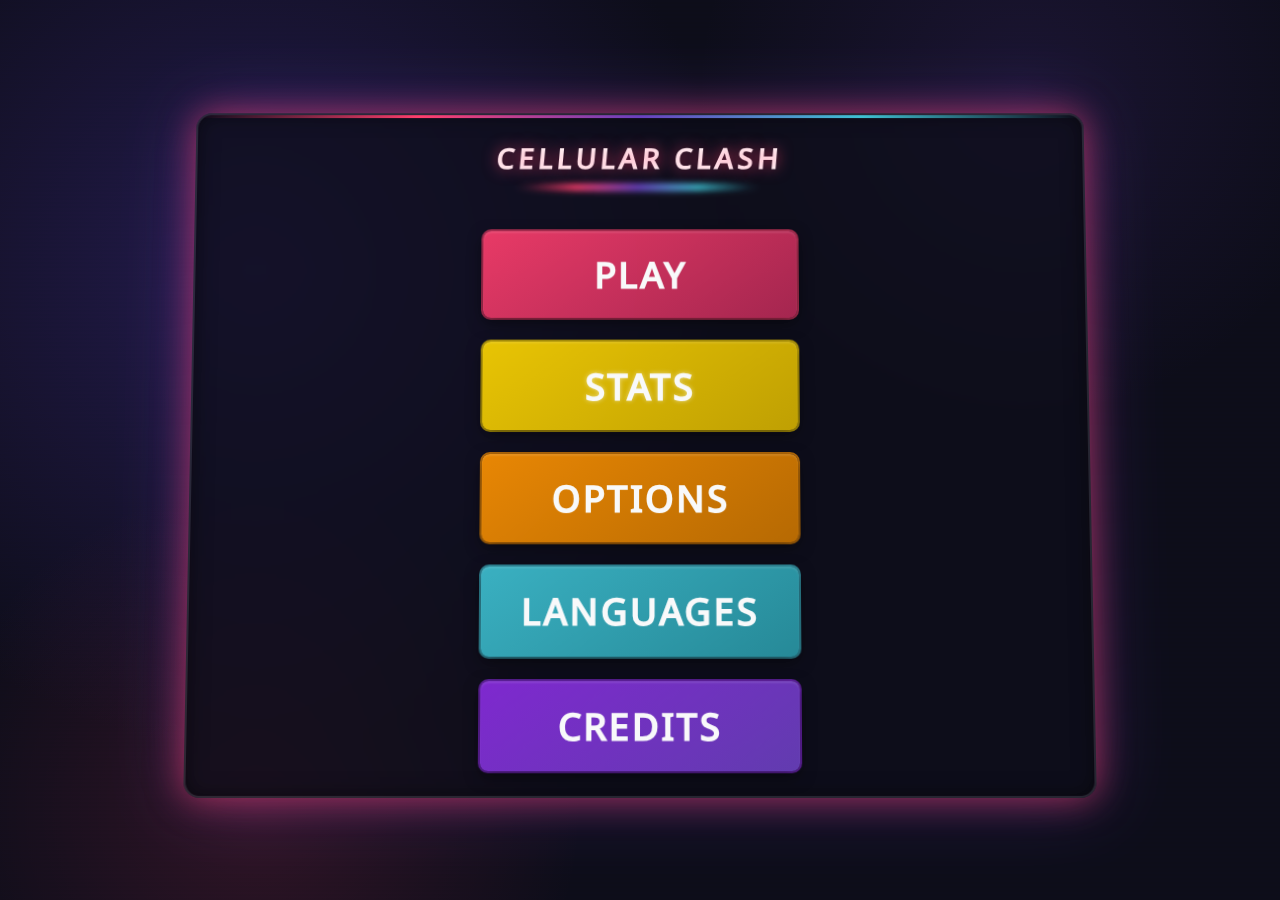
<file: Front/index.html>
<!DOCTYPE html>
<html lang="en">
  <head>
    <meta charset="UTF-8" />
    <meta name="viewport" content="width=device-width, initial-scale=1.0" />
    <title>Cellular Clash</title>
    <link rel="stylesheet" href="style.css" />
  </head>
  <body>
    <div class="container">
      <h1 class="title">Cellular Clash</h1>
      <nav class="menu">
        <button class="menu-button" id="play-btn">Play</button>
        <button class="menu-button" id="stats-btn">Stats</button>
        <button class="menu-button" id="options-btn">Options</button>
        <button class="menu-button" id="languages-btn">Languages</button>
        <button class="menu-button" id="credits-btn">Credits</button>
      </nav>
    </div>
    <script type="module" src="script.js"></script>
  </body>
</html>
</file>
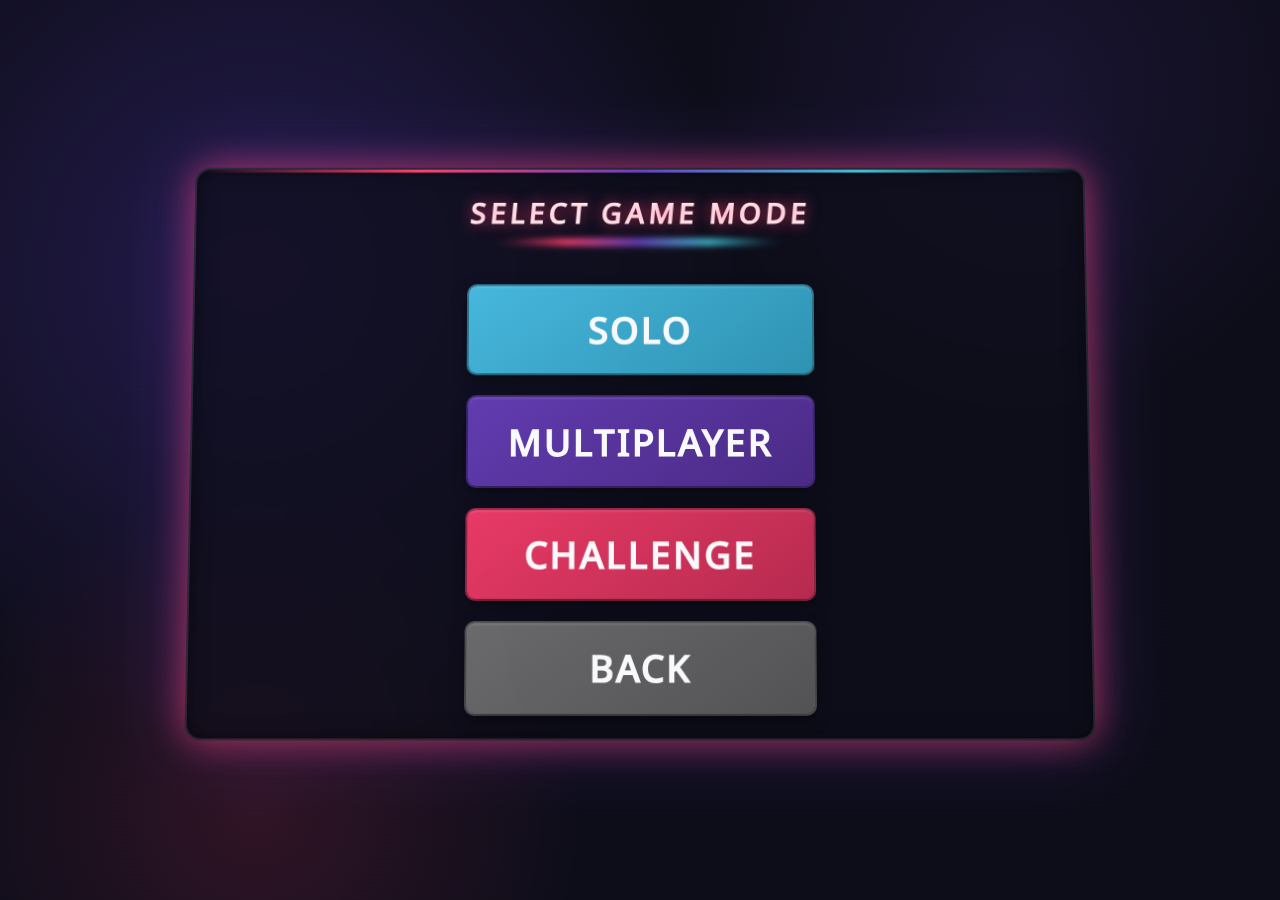
<file: Front/html/game.html>
<!DOCTYPE html>
<html lang="en">
  <head>
    <meta charset="UTF-8" />
    <meta name="viewport" content="width=device-width, initial-scale=1.0" />
    <title data-translate="title_game_modes">Game Modes - Cellular Clash</title>
    <link rel="stylesheet" href="../style.css" />
  </head>
  <body>
    <div id="particles"></div>
    <div class="container">
      <h1 class="title" data-translate="title_game_modes">Select Game Mode</h1>
      <nav class="menu">
        <button class="menu-button" id="solo-btn" data-translate="button_solo">Solo</button>
        <button class="menu-button" id="multi-btn" data-translate="button_multi">
          Multiplayer
        </button>
        <button class="menu-button" id="challenge-btn" data-translate="button_challenge">
          Challenge
        </button>
        <button class="menu-button" id="back-btn" data-translate="button_back">Back</button>
      </nav>
    </div>
    <script type="module" src="../script.js"></script>
  </body>
</html>
</file>
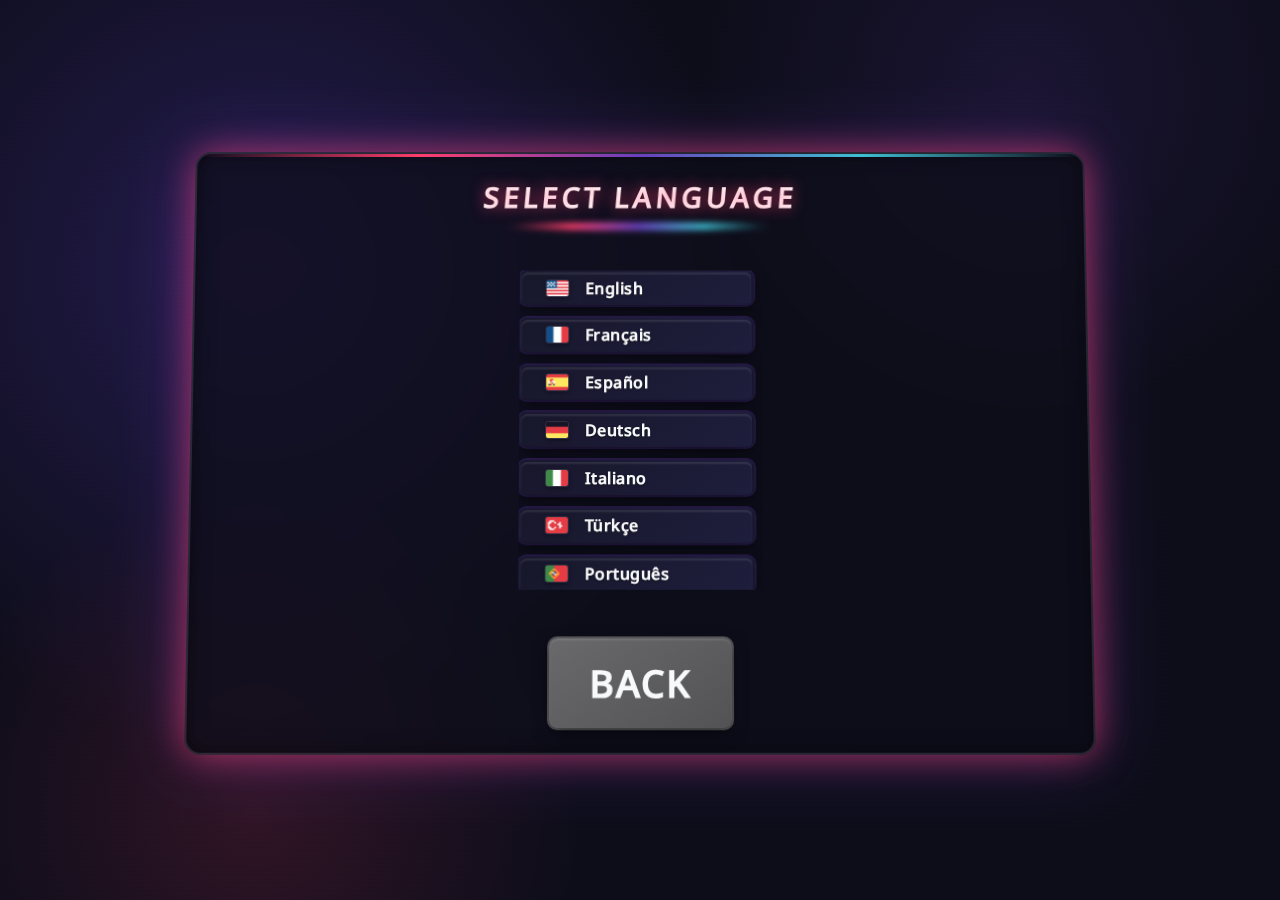
<file: Front/html/languages.html>
<!DOCTYPE html>
<html lang="en">
  <head>
    <meta charset="UTF-8" />
    <meta name="viewport" content="width=device-width, initial-scale=1.0" />
    <title>Languages - Cellular Clash</title>
    <link rel="stylesheet" href="../style.css" />
  </head>
  <body>
    <div id="particles"></div>
    <div class="container">
      <h1 class="title">Select Language</h1>
      <div class="languages-grid" id="languages-grid">
        <!-- Les langues seront chargées dynamiquement ici -->
      </div>
      <div class="menu">
        <button
          class="menu-button"
          id="back-btn"
          onclick="window.location.href='../index.html'"
        >
          Back
        </button>
      </div>
    </div>
    <script type="module" src="../script.js"></script>
    <script type="module">
      import LanguageManager from "../modules/languageManager.js";

      // Initialiser le gestionnaire de langues quand le DOM est chargé
      document.addEventListener("DOMContentLoaded", async function () {
        const languageManager = new LanguageManager();
        await languageManager.init();
      });
    </script>
  </body>
</html>
</file>
<file: Front/style.css>
/* RESET ET VARIABLES */
* {
  margin: 0;
  padding: 0;
  box-sizing: border-box;
}

/* IMPORT DE LA FONT LOCALE */
@font-face {
  font-family: "Noto Sans";
  src: url("./font/NotoSans-Medium.ttf") format("truetype");
  font-weight: 500;
  font-display: swap;
}

:root {
  --color-primary: #ff3e6d;
  --color-secondary: #6a40bf;
  --color-accent: #3ec1d3;
  --color-dark: #1a1a2e;
  --color-darker: #0d0d1a;
  --color-light: #f8f9fa;
  --color-gold: #ffd700;
  --color-success: #4cc9f0;
  --color-warning: #ff9300;
  --glow-intensity: 2;

  /* Fonts */
  --font-primary: "Noto Sans", Arial, sans-serif;
  --font-title: "Noto Sans", "Arial Black", Arial, sans-serif;

  /* Box shadows répétées */
  --shadow-base: 0 5px 15px rgba(0, 0, 0, 0.5);
  --shadow-inset: inset 0 2px 2px rgba(255, 255, 255, 0.1);
  --shadow-hover: 0 10px 25px;
}

body {
  background: radial-gradient(circle at 20% 30%, #241b4d 0%, var(--color-darker) 40%),
    linear-gradient(135deg, #0f0c29 0%, #302b63 50%, #24243e 100%);
  color: var(--color-light);
  font-family: var(--font-primary);
  min-height: 100vh;
  display: flex;
  justify-content: center;
  align-items: center;
  overflow-x: hidden;
  overflow-y: auto;
  position: relative;
  padding: 1rem 0;
}

/* EFFETS DE FOND GAMING */
body::before {
  content: "";
  position: absolute;
  top: 0;
  left: 0;
  width: 100%;
  height: 100%;
  background: radial-gradient(circle at 80% 10%, rgba(106, 64, 191, 0.15) 0%, transparent 25%),
    radial-gradient(circle at 20% 90%, rgba(255, 62, 109, 0.15) 0%, transparent 25%);
  z-index: -2;
}

/* EFFET DE SCAN LINES (écran de jeu) */
body::after {
  content: "";
  position: absolute;
  top: 0;
  left: 0;
  width: 100%;
  height: 100%;
  background: linear-gradient(to bottom, transparent 50%, rgba(0, 0, 0, 0.1) 51%);
  background-size: 100% 4px;
  z-index: 0;
  pointer-events: none;
  opacity: 0.2;
}

/* PARTICULES ANIMÉES EN FOND */
.particles {
  position: absolute;
  top: 0;
  left: 0;
  width: 100%;
  height: 100%;
  z-index: -1;
}

.particle {
  position: absolute;
  border-radius: 50%;
  background: rgba(255, 255, 255, 0.3);
  opacity: 0;
  animation: float 15s infinite linear;
}

@keyframes float {
  0% {
    transform: translateY(100vh) scale(0);
    opacity: 0;
  }
  10% {
    opacity: 0.5;
  }
  90% {
    opacity: 0.3;
  }
  100% {
    transform: translateY(-100px) scale(1);
    opacity: 0;
  }
}

/* CONTENEUR PRINCIPAL STYLE JEU */
.container {
  text-align: center;
  background: rgba(13, 13, 26, 0.7);
  padding: 1.5rem 2rem;
  border-radius: 16px;
  box-shadow: 0 0 35px rgba(255, 62, 109, 0.6), 0 0 70px rgba(106, 64, 191, 0.4),
    inset 0 0 20px rgba(0, 0, 0, 0.5);
  backdrop-filter: blur(5px);
  border: 2px solid rgba(255, 255, 255, 0.1);
  position: relative;
  overflow: hidden;
  z-index: 1;
  max-width: 900px;
  width: 95%;
  transform: perspective(800px) rotateX(2deg);
  display: flex;
  flex-direction: column;
  align-items: center;
  gap: 1rem;
}

.container::before {
  content: "";
  position: absolute;
  top: -10px;
  left: -10px;
  right: -10px;
  bottom: -10px;
  border: 2px solid var(--color-primary);
  border-radius: 20px;
  opacity: 0.5;
  filter: blur(5px);
  z-index: -1;
}

/* BORDURE ANIMÉE */
.container::after {
  content: "";
  position: absolute;
  top: 0;
  left: 0;
  right: 0;
  height: 3px;
  background: linear-gradient(
    90deg,
    transparent,
    var(--color-primary),
    var(--color-secondary),
    var(--color-accent),
    transparent
  );
  animation: borderFlow 4s linear infinite;
}

@keyframes borderFlow {
  0% {
    background-position: -100% 0;
  }
  100% {
    background-position: 200% 0;
  }
}

/* TITRE STYLE JEU VIDÉO */
.title {
  font-size: 1.8rem;
  margin-bottom: 2.5rem;
  text-transform: uppercase;
  letter-spacing: 4px;
  font-weight: 900;
  color: transparent;
  background: white;
  -webkit-background-clip: text;
  background-clip: text;
  text-shadow: 0 0 15px rgba(255, 62, 109, 0.7);
  position: relative;
  display: inline-block;
  font-family: var(--font-title);
  transform: skew(-5deg, 0);
  padding: 0 10px;
}

.title::after {
  content: "";
  position: absolute;
  bottom: -15px;
  left: 10%;
  width: 80%;
  height: 8px;
  background: linear-gradient(
    90deg,
    transparent,
    var(--color-primary),
    var(--color-secondary),
    var(--color-accent),
    transparent
  );
  border-radius: 50%;
  filter: blur(3px);
}

/* MENU DE NAVIGATION */
.menu {
  display: flex;
  flex-direction: column;
  gap: 1.5rem;
}

/* BOUTONS STYLE JEU VIDÉO */
.menu-button {
  background: linear-gradient(145deg, rgba(26, 26, 46, 0.8), rgba(35, 35, 70, 0.8));
  color: var(--color-light);
  border: none;
  padding: 1.2rem 2.5rem;
  font-size: 2.3rem;
  font-weight: 700;
  border-radius: 8px;
  cursor: pointer;
  position: relative;
  overflow: hidden;
  transition: all 0.3s ease;
  box-shadow: var(--shadow-base), var(--shadow-inset), 0 0 0 2px rgba(106, 64, 191, 0.7);
  text-transform: uppercase;
  letter-spacing: 2px;
  z-index: 1;
  font-family: var(--font-primary);
}

.menu-button::before {
  content: "";
  position: absolute;
  top: 0;
  left: -100%;
  width: 100%;
  height: 100%;
  background: linear-gradient(90deg, transparent, rgba(255, 255, 255, 0.2), transparent);
  transition: all 0.6s ease;
  z-index: -1;
}

.menu-button:hover {
  transform: skew(-5deg, 0) translateY(-5px);
}

.menu-button:hover::before {
  left: 100%;
}

.menu-button:active {
  transform: skew(-5deg, 0) translateY(0);
  box-shadow: 0 5px 15px rgba(0, 0, 0, 0.5), inset 0 2px 2px rgba(255, 255, 255, 0.1),
    0 0 0 3px var(--color-primary);
}

/* EFFETS SPÉCIFIQUES POUR CHAQUE BOUTON */
#play-btn {
  background: linear-gradient(145deg, rgba(255, 62, 109, 0.9), rgba(180, 40, 85, 0.9));
  box-shadow: var(--shadow-base), var(--shadow-inset), 0 0 0 2px rgba(255, 62, 109, 0.7);
}

#play-btn:hover {
  box-shadow: var(--shadow-hover) rgba(255, 62, 109, 0.7), var(--shadow-inset),
    0 0 0 3px var(--color-primary), 0 0 40px rgba(255, 62, 109, 0.8);
}

#stats-btn {
  background: linear-gradient(145deg, rgba(255, 215, 0, 0.9), rgba(210, 175, 0, 0.9));
  color: var(--color-light);
  text-shadow: 0 0 5px rgba(255, 255, 255, 0.5);
  box-shadow: var(--shadow-base), var(--shadow-inset), 0 0 0 2px rgba(255, 215, 0, 0.7);
}

#stats-btn:hover {
  box-shadow: var(--shadow-hover) rgba(255, 215, 0, 0.7), var(--shadow-inset),
    0 0 0 3px var(--color-gold), 0 0 40px rgba(255, 215, 0, 0.8);
}

#options-btn {
  background: linear-gradient(145deg, rgba(255, 147, 0, 0.9), rgba(200, 115, 0, 0.9));
  box-shadow: var(--shadow-base), var(--shadow-inset), 0 0 0 2px rgba(255, 147, 0, 0.7);
}

#options-btn:hover {
  box-shadow: var(--shadow-hover) rgba(255, 147, 0, 0.7), var(--shadow-inset),
    0 0 0 3px var(--color-warning), 0 0 40px rgba(255, 147, 0, 0.8);
}

#languages-btn {
  background: linear-gradient(145deg, rgba(62, 193, 211, 0.9), rgba(40, 150, 165, 0.9));
  box-shadow: var(--shadow-base), var(--shadow-inset), 0 0 0 2px rgba(62, 193, 211, 0.7);
}

#languages-btn:hover {
  box-shadow: var(--shadow-hover) rgba(62, 193, 211, 0.7), var(--shadow-inset),
    0 0 0 3px var(--color-accent), 0 0 40px rgba(62, 193, 211, 0.8);
}

#credits-btn {
  background: linear-gradient(145deg, rgba(138, 43, 226, 0.9), rgba(106, 64, 191, 0.9));
  box-shadow: var(--shadow-base), var(--shadow-inset), 0 0 0 2px rgba(138, 43, 226, 0.7);
}

#credits-btn:hover {
  box-shadow: var(--shadow-hover) rgba(138, 43, 226, 0.7), var(--shadow-inset),
    0 0 0 3px rgba(138, 43, 226, 1), 0 0 40px rgba(138, 43, 226, 0.8);
}

/* ANIMATIONS D'ENTRÉE */
@keyframes fadeInUp {
  from {
    opacity: 0;
    transform: translateY(30px) skew(-5deg, 0);
  }
  to {
    opacity: 1;
    transform: translateY(0) skew(-5deg, 0);
  }
}

.title {
  animation: fadeInUp 1s ease-out;
}

.menu-button:nth-child(1) {
  animation: fadeInUp 1s ease-out 0.2s both;
}

.menu-button:nth-child(2) {
  animation: fadeInUp 1s ease-out 0.4s both;
}

.menu-button:nth-child(3) {
  animation: fadeInUp 1s ease-out 0.6s both;
}

.menu-button:nth-child(4) {
  animation: fadeInUp 1s ease-out 0.8s both;
}

.menu-button:nth-child(5) {
  animation: fadeInUp 1s ease-out 1s both;
}

/* EFFET DE LUMIÈRE PONCTUELLE */
.spotlight {
  position: absolute;
  top: -50%;
  left: -50%;
  width: 200%;
  height: 200%;
  background: radial-gradient(circle at center, rgba(255, 255, 255, 0.05) 0%, transparent 60%);
  pointer-events: none;
  z-index: -1;
  animation: moveSpotlight 15s infinite linear;
}

@keyframes moveSpotlight {
  0%,
  100% {
    transform: translate(0, 0);
  }
  25% {
    transform: translate(20%, 15%);
  }
  50% {
    transform: translate(-10%, 25%);
  }
  75% {
    transform: translate(15%, -10%);
  }
}

/* STYLES POUR LA PAGE LANGUAGES */
.languages-grid {
  display: flex;
  flex-direction: column;
  gap: 0.8rem;
  margin-bottom: 2rem;
  max-height: 320px; /* Hauteur fixe pour le défilement */
  overflow-y: auto;
  overflow-x: hidden;
  padding-right: 8px; /* Espace pour la scrollbar personnalisée */
}

/* Barre de défilement personnalisée */
.languages-grid::-webkit-scrollbar {
  width: 8px;
}

.languages-grid::-webkit-scrollbar-track {
  background: rgba(13, 13, 26, 0.3);
  border-radius: 10px;
  border: 1px solid rgba(106, 64, 191, 0.2);
}

.languages-grid::-webkit-scrollbar-thumb {
  background: linear-gradient(180deg, var(--color-primary), var(--color-secondary));
  border-radius: 10px;
  border: 1px solid rgba(62, 193, 211, 0.3);
  box-shadow: 0 0 6px rgba(62, 193, 211, 0.4);
}

.languages-grid::-webkit-scrollbar-thumb:hover {
  background: linear-gradient(180deg, var(--color-secondary), var(--color-accent));
  box-shadow: 0 0 10px rgba(62, 193, 211, 0.6);
}

.languages-grid::-webkit-scrollbar-thumb:active {
  background: linear-gradient(180deg, var(--color-accent), var(--color-primary));
}

/* Support pour Firefox */
.languages-grid {
  scrollbar-width: thin;
  scrollbar-color: var(--color-primary) rgba(13, 13, 26, 0.3);
}

.language-item {
  display: flex;
  align-items: center;
  gap: 1rem;
  padding: 0.8rem 1.5rem;
  background: linear-gradient(145deg, rgba(26, 26, 46, 0.8), rgba(35, 35, 70, 0.8));
  border-radius: 8px;
  cursor: pointer;
  transition: all 0.3s ease;
  border: 2px solid transparent;
  font-family: var(--font-primary);
  color: var(--color-light);
  position: relative;
  overflow: hidden;
  min-height: 35px;
  max-height: 35px;
  box-shadow: var(--shadow-base), var(--shadow-inset), 0 0 0 2px rgba(106, 64, 191, 0.3);
  flex-shrink: 0; /* Empêche la compression des éléments lors du défilement */
}

.language-item:hover {
  transform: translateX(5px);
  border-color: var(--color-accent);
  box-shadow: 0 4px 12px rgba(62, 193, 211, 0.4), 0 0 8px rgba(62, 193, 211, 0.3);
  background: linear-gradient(145deg, rgba(35, 35, 70, 0.9), rgba(45, 45, 80, 0.9));
}

.language-item:active {
  transform: translateX(2px);
  box-shadow: 0 2px 6px rgba(62, 193, 211, 0.6);
}

.flag {
  width: 24px;
  height: 18px;
  border-radius: 3px;
  object-fit: cover;
  box-shadow: 0 2px 4px rgba(0, 0, 0, 0.3);
  border: 1px solid rgba(255, 255, 255, 0.1);
  flex-shrink: 0;
}

.language-name {
  font-size: 1rem;
  font-weight: 600;
  text-shadow: 0 1px 2px rgba(0, 0, 0, 0.5);
  letter-spacing: 0.5px;
  text-align: left;
}

/* Effet de brillance au survol */
.language-item::before {
  content: "";
  position: absolute;
  top: 0;
  left: -100%;
  width: 100%;
  height: 100%;
  background: linear-gradient(90deg, transparent, rgba(255, 255, 255, 0.1), transparent);
  transition: left 0.5s ease;
  z-index: 1;
}

.language-item:hover::before {
  left: 100%;
}

/* Responsive pour la grille des langues */
@media (max-width: 768px) {
  .languages-grid {
    gap: 0.6rem;
    max-height: 280px; /* Ajustement pour mobile */
    padding-right: 6px;
  }

  .languages-grid::-webkit-scrollbar {
    width: 6px;
  }

  .language-item {
    padding: 0.6rem 1.2rem;
    gap: 0.8rem;
    min-height: 32px;
    max-height: 32px;
  }

  .flag {
    width: 20px;
    height: 15px;
  }

  .language-name {
    font-size: 0.9rem;
  }
}

@media (max-width: 480px) {
  .languages-grid {
    gap: 0.5rem;
    max-height: 240px; /* Ajustement pour très petits écrans */
    padding-right: 4px;
  }

  .languages-grid::-webkit-scrollbar {
    width: 4px;
  }

  .language-item {
    padding: 0.5rem 1rem;
    gap: 0.6rem;
    min-height: 28px;
    max-height: 28px;
  }

  .flag {
    width: 18px;
    height: 14px;
  }

  .language-name {
    font-size: 0.8rem;
  }
}

/* STYLES SPÉCIFIQUES POUR LES MODES DE JEU */
#solo-btn {
  background: linear-gradient(145deg, rgba(76, 201, 240, 0.9), rgba(50, 160, 195, 0.9));
  box-shadow: var(--shadow-base), var(--shadow-inset), 0 0 0 2px rgba(76, 201, 240, 0.7);
}

#solo-btn:hover {
  box-shadow: var(--shadow-hover) rgba(76, 201, 240, 0.7), var(--shadow-inset),
    0 0 0 3px var(--color-success), 0 0 40px rgba(76, 201, 240, 0.8);
}

#multi-btn {
  background: linear-gradient(145deg, rgba(106, 64, 191, 0.9), rgba(80, 45, 145, 0.9));
  box-shadow: var(--shadow-base), var(--shadow-inset), 0 0 0 2px rgba(106, 64, 191, 0.7);
}

#multi-btn:hover {
  box-shadow: var(--shadow-hover) rgba(106, 64, 191, 0.7), var(--shadow-inset),
    0 0 0 3px var(--color-secondary), 0 0 40px rgba(106, 64, 191, 0.8);
}

#challenge-btn {
  background: linear-gradient(145deg, rgba(255, 62, 109, 0.9), rgba(200, 45, 85, 0.9));
  box-shadow: var(--shadow-base), var(--shadow-inset), 0 0 0 2px rgba(255, 62, 109, 0.7);
}

#challenge-btn:hover {
  box-shadow: var(--shadow-hover) rgba(255, 62, 109, 0.7), var(--shadow-inset),
    0 0 0 3px var(--color-primary), 0 0 40px rgba(255, 62, 109, 0.8);
}

#back-btn {
  background: linear-gradient(145deg, rgba(128, 128, 128, 0.8), rgba(100, 100, 100, 0.8));
  color: var(--color-light);
  box-shadow: var(--shadow-base), var(--shadow-inset), 0 0 0 2px rgba(128, 128, 128, 0.7);
}

#back-btn:hover {
  box-shadow: var(--shadow-hover) rgba(128, 128, 128, 0.7), var(--shadow-inset),
    0 0 0 3px rgba(128, 128, 128, 0.9), 0 0 30px rgba(128, 128, 128, 0.6);
}

/* STYLES POUR LA PAGE DE JEU SOLO */
.game-container {
  width: 95%;
  max-width: 1200px;
  display: flex;
  flex-direction: column;
  align-items: center;
  padding: 1rem;
  box-sizing: border-box;
  margin: 0 auto;
  position: relative;
}

.game-header {
  width: 100%;
  max-width: 100%;
  margin-bottom: 0.5rem;
  display: flex;
  flex-direction: column;
  gap: 0.5rem;
  position: relative;
  padding: 0.5rem;
  order: 1;
}

.score-row {
  display: flex;
  justify-content: space-between;
  align-items: stretch;
  gap: 0.8rem; /* Réduit de 1rem à 0.8rem */
  flex-wrap: wrap;
}

.game-header::before {
  content: "";
  position: absolute;
  top: -10px;
  left: -10px;
  right: -10px;
  bottom: -10px;
  background: linear-gradient(
    135deg,
    rgba(255, 62, 109, 0.1) 0%,
    rgba(106, 64, 191, 0.1) 50%,
    rgba(62, 193, 211, 0.1) 100%
  );
  border-radius: 16px;
  z-index: -1;
  filter: blur(8px);
}

.player-score-section,
.ai-score-section {
  background: linear-gradient(135deg, rgba(13, 13, 26, 0.9) 0%, rgba(26, 26, 46, 0.8) 100%);
  border-radius: 16px;
  padding: 1rem 1.5rem;
  border: 2px solid rgba(255, 255, 255, 0.15);
  box-shadow: 0 8px 25px rgba(255, 62, 109, 0.4), inset 0 2px 4px rgba(255, 255, 255, 0.1);
  flex: 1;
  min-width: 180px;
  display: flex;
  align-items: center;
  gap: 0.8rem;
  position: relative;
  overflow: hidden;
  transition: all 0.3s ease;
}

.player-score-section::before {
  content: "";
  position: absolute;
  top: 0;
  left: 0;
  width: 4px;
  height: 100%;
  background: linear-gradient(180deg, #00ff88 0%, rgba(0, 200, 100, 0.8) 100%);
  border-radius: 0 4px 4px 0;
}

.ai-score-section::before {
  content: "";
  position: absolute;
  top: 0;
  left: 0;
  width: 4px;
  height: 100%;
  background: linear-gradient(180deg, var(--color-primary) 0%, rgba(255, 147, 0, 0.8) 100%);
  border-radius: 0 4px 4px 0;
}

.player-score-section:hover {
  transform: translateY(-2px);
  box-shadow: 0 12px 35px rgba(0, 255, 136, 0.6), inset 0 2px 4px rgba(255, 255, 255, 0.15);
}

.ai-score-section:hover {
  transform: translateY(-2px);
  box-shadow: 0 12px 35px rgba(255, 62, 109, 0.5), inset 0 2px 4px rgba(255, 255, 255, 0.15);
}

.game-info-section {
  background: linear-gradient(135deg, rgba(13, 13, 26, 0.9) 0%, rgba(26, 26, 46, 0.8) 100%);
  border-radius: 16px;
  padding: 1.5rem 2rem;
  border: 2px solid rgba(255, 255, 255, 0.15);
  box-shadow: 0 8px 25px rgba(106, 64, 191, 0.4), inset 0 2px 4px rgba(255, 255, 255, 0.1);
  text-align: center;
  position: relative;
  overflow: hidden;
  transition: all 0.3s ease;
  display: flex;
  justify-content: space-around;
  align-items: center;
  flex-wrap: wrap;
  gap: 0.5rem;
}

.game-info-section::before {
  content: "";
  position: absolute;
  top: 0;
  left: 0;
  width: 4px;
  height: 100%;
  background: linear-gradient(180deg, var(--color-accent) 0%, rgba(138, 43, 226, 0.8) 100%);
  border-radius: 0 4px 4px 0;
}

.game-info-section:hover {
  transform: translateY(-2px);
  box-shadow: 0 12px 35px rgba(106, 64, 191, 0.5), inset 0 2px 4px rgba(255, 255, 255, 0.15);
}

.score-info {
  display: flex;
  flex-direction: column;
  align-items: center;
  gap: 0.2rem;
  text-align: center;
}

.player-score-section .score-info span:first-child {
  color: rgba(255, 255, 255, 0.8);
  text-transform: uppercase;
  text-align: center;
}

.score-value {
  font-size: 1.8rem;
  font-weight: 900;
  color: var(--color-primary);
  text-shadow: 0 2px 8px rgba(255, 62, 109, 0.6);
  line-height: 1;
  transition: all 0.3s ease;
  text-align: center;
}

.player-score-section .score-value {
  color: #00ff88; /* Même couleur verte que les cellules du joueur */
  text-shadow: 0 2px 8px rgba(0, 255, 136, 0.8);
}

.ai-score-section .score-value {
  color: var(--color-primary);
  text-shadow: 0 2px 8px rgba(255, 62, 109, 0.6);
  text-align: center;
}

.round-info,
.timer,
.game-status {
  font-size: 1rem;
  font-weight: 700;
  color: var(--color-light);
  display: flex;
  align-items: center;
  justify-content: center;
  gap: 0.5rem;
  padding: 0.3rem 0.8rem;
  background: rgba(255, 255, 255, 0.05);
  border-radius: 8px;
  border: 1px solid rgba(255, 255, 255, 0.1);
  transition: all 0.3s ease;
  flex: 1;
  min-width: 120px;
  text-align: center;
}

.round-info:hover,
.timer:hover,
.game-status:hover {
  background: rgba(255, 255, 255, 0.1);
  transform: scale(1.02);
}

.timer {
  font-size: 1.6rem;
  color: var(--color-warning);
  background: linear-gradient(135deg, rgba(255, 147, 0, 0.2) 0%, rgba(255, 215, 0, 0.1) 100%);
  border: 1px solid rgba(255, 147, 0, 0.3);
  text-shadow: 0 2px 8px rgba(255, 147, 0, 0.6);
  animation: pulse-timer 2s infinite;
}

.game-status {
  color: var(--color-accent);
  background: linear-gradient(
    135deg,
    rgba(62, 193, 211, 0.2) 0%,
    rgba(76, 201, 240, 0.1) 100%
  );
  border: 1px solid rgba(62, 193, 211, 0.3);
  text-shadow: 0 2px 8px rgba(62, 193, 211, 0.6);
  text-transform: uppercase;
  letter-spacing: 1px;
  font-size: 1rem;
}

@keyframes pulse-timer {
  0%,
  100% {
    opacity: 1;
    transform: scale(1);
  }
  50% {
    opacity: 0.8;
    transform: scale(1.05);
  }
}

.game-grid-container {
  display: flex;
  justify-content: center;
  align-items: center;
  width: 100%;
  max-width: 800px;
  margin: 0.5rem 0;
  order: 2;
  flex: 1;
}

.grid {
  display: grid;
  grid-template-columns: repeat(20, 1fr);
  grid-template-rows: repeat(20, 1fr);
  gap: 1px;
  background: rgba(255, 255, 255, 0.1);
  border: 2px solid var(--color-accent);
  border-radius: 8px;
  padding: 4px;
  width: 100%;
  aspect-ratio: 1;
  max-width: 700px;
  margin: 0 auto;
  box-sizing: border-box;
}

.cell {
  background: rgba(0, 0, 0, 0.3);
  border-radius: 2px;
  transition: all 0.2s ease;
  cursor: pointer;
}

.cell:hover {
  background: rgba(255, 255, 255, 0.1);
}

.cell.player-zone {
  background: rgba(76, 201, 240, 0.2);
}

.cell.ai-zone {
  background: rgba(255, 62, 109, 0.2);
}

.cell.neutral-zone {
  background: rgba(255, 215, 0, 0.1);
}

.cell.player-cell {
  background: #00ff88 !important; /* Vert vif pour le joueur */
  box-shadow: 0 0 15px #00ff88, 0 0 30px rgba(0, 255, 136, 0.5) !important;
  border: 2px solid #00ff88 !important;
  animation: playerCellPulse 0.3s ease-out;
}

.cell.ai-cell {
  background: #ff4444 !important; /* Rouge vif pour l'IA */
  box-shadow: 0 0 15px #ff4444, 0 0 30px rgba(255, 68, 68, 0.5) !important;
  border: 2px solid #ff4444 !important;
  animation: aiCellPulse 0.3s ease-out;
}

.cell.neutral-cell {
  background: var(--color-gold);
  box-shadow: 0 0 8px var(--color-gold);
}

.cell.placeable {
  background: rgba(76, 201, 240, 0.3);
  cursor: pointer;
}

.cell.placeable:hover {
  background: rgba(76, 201, 240, 0.5);
  transform: scale(1.05);
}

.cell.placement-preview {
  background: rgba(76, 201, 240, 0.6);
  animation: glow 0.8s ease-in-out infinite alternate;
  border: 1px solid var(--color-success);
  transform: scale(1.02);
}

@keyframes pulse {
  0% {
    box-shadow: 0 0 15px rgba(76, 201, 240, 0.8), inset 0 0 10px rgba(255, 255, 255, 0.2);
  }
  100% {
    box-shadow: 0 0 25px rgba(76, 201, 240, 1), inset 0 0 15px rgba(255, 255, 255, 0.4);
  }
}

@keyframes glow {
  0% {
    box-shadow: 0 0 20px rgba(76, 201, 240, 0.8);
  }
  100% {
    box-shadow: 0 0 30px rgba(76, 201, 240, 1), 0 0 40px rgba(76, 201, 240, 0.6);
  }
}

@keyframes playerCellPulse {
  0% {
    transform: scale(0.9);
    opacity: 0.8;
  }
  50% {
    transform: scale(1.1);
    opacity: 1;
  }
  100% {
    transform: scale(1);
    opacity: 1;
  }
}

@keyframes aiCellPulse {
  0% {
    transform: scale(0.9);
    opacity: 0.8;
  }
  50% {
    transform: scale(1.1);
    opacity: 1;
  }
  100% {
    transform: scale(1);
    opacity: 1;
  }
}

.game-controls {
  display: flex;
  gap: 0.8rem;
  margin-top: 0.5rem;
  flex-wrap: wrap;
  justify-content: center;
  max-width: 100%;
  order: 3;
}

.game-button {
  background: linear-gradient(145deg, rgba(26, 26, 46, 0.8), rgba(35, 35, 70, 0.8));
  color: var(--color-light);
  border: none;
  padding: 1rem;
  font-size: 1rem;
  font-weight: 600;
  border-radius: 8px;
  cursor: pointer;
  position: relative;
  min-width: 60px;
  min-height: 60px;
  overflow: visible;
  transition: all 0.3s ease;
  box-shadow: var(--shadow-base), var(--shadow-inset), 0 0 0 2px rgba(106, 64, 191, 0.7);
  text-transform: uppercase;
  letter-spacing: 1px;
  font-family: var(--font-primary);
  display: flex;
  align-items: center;
  justify-content: center;
  gap: 0.5rem;
  z-index: 1;
}

.game-button:hover:not(:disabled) {
  transform: translateY(-4px);
}

.game-button:active:not(:disabled) {
  transform: translateY(0);
}

/* Styles pour les icônes dans les boutons */
.button-icon {
  width: 24px;
  height: 24px;
  filter: brightness(0) saturate(100%) invert(100%);
  transition: all 0.3s ease;
}

.score-icon {
  width: 22px;
  height: 22px;
  filter: brightness(0) saturate(100%) invert(100%);
  margin-right: 0.4rem;
  transition: all 0.3s ease;
}

.timer-icon {
  width: 18px;
  height: 18px;
  filter: brightness(0) saturate(100%) invert(100%);
  margin-right: 0.2rem;
  transition: all 0.3s ease;
}

.round-icon {
  width: 18px;
  height: 18px;
  filter: brightness(0) saturate(100%) invert(100%);
  margin-right: 0.2rem;
  transition: all 0.3s ease;
}

.cell-icon {
  width: 24px;
  height: 24px;
  filter: brightness(0) saturate(100%) invert(100%);
}

/* Animation des icônes au hover */
.game-button:hover:not(:disabled) .button-icon {
  transform: scale(1.1);
  filter: brightness(0) saturate(100%) invert(100%)
    drop-shadow(0 0 5px rgba(255, 255, 255, 0.8));
}

.game-button:disabled {
  opacity: 0.5;
  cursor: not-allowed;
}

/* Bouton Place Cells - Style Play (remplacé par violet) */
.place-button {
  background: linear-gradient(145deg, rgba(138, 43, 226, 0.9), rgba(106, 64, 191, 0.9));
  box-shadow: var(--shadow-base), var(--shadow-inset), 0 0 0 2px rgba(138, 43, 226, 0.7);
}

.place-button:hover {
  transform: translateY(-5px);
  box-shadow: var(--shadow-hover) rgba(138, 43, 226, 0.7), var(--shadow-inset),
    0 0 0 3px rgba(138, 43, 226, 1), 0 0 40px rgba(138, 43, 226, 0.8);
}

.place-button:active {
  transform: translateY(0);
  box-shadow: 0 5px 15px rgba(0, 0, 0, 0.5), inset 0 2px 2px rgba(255, 255, 255, 0.1),
    0 0 0 3px rgba(138, 43, 226, 1);
}

/* Bouton Stats - Special 1 */
.stats-button {
  background: linear-gradient(145deg, rgba(255, 215, 0, 0.9), rgba(210, 175, 0, 0.9));
  color: var(--color-light);
  text-shadow: 0 0 5px rgba(255, 255, 255, 0.5);
  box-shadow: var(--shadow-base), var(--shadow-inset), 0 0 0 2px rgba(255, 215, 0, 0.7);
}

.stats-button:hover {
  transform: translateY(-5px);
  box-shadow: var(--shadow-hover) rgba(255, 215, 0, 0.7), var(--shadow-inset),
    0 0 0 3px var(--color-gold), 0 0 40px rgba(255, 215, 0, 0.8);
}

.stats-button:active {
  transform: translateY(0);
  box-shadow: 0 5px 15px rgba(0, 0, 0, 0.5), inset 0 2px 2px rgba(255, 255, 255, 0.1),
    0 0 0 3px var(--color-gold);
}

/* Bouton Options - Special 2 (orange au lieu de bleu) */
.options-button {
  background: linear-gradient(145deg, rgba(255, 147, 0, 0.9), rgba(200, 115, 0, 0.9));
  box-shadow: var(--shadow-base), var(--shadow-inset), 0 0 0 2px rgba(255, 147, 0, 0.7);
}

.options-button:hover {
  transform: translateY(-5px);
  box-shadow: var(--shadow-hover) rgba(255, 147, 0, 0.7), var(--shadow-inset),
    0 0 0 3px rgba(255, 147, 0, 1), 0 0 40px rgba(255, 147, 0, 0.8);
}

.options-button:active {
  transform: translateY(0);
  box-shadow: 0 5px 15px rgba(0, 0, 0, 0.5), inset 0 2px 2px rgba(255, 255, 255, 0.1),
    0 0 0 3px rgba(255, 147, 0, 1);
}

/* Bouton Languages - Special 3 */
.languages-button {
  background: linear-gradient(145deg, rgba(62, 193, 211, 0.9), rgba(40, 150, 165, 0.9));
  box-shadow: var(--shadow-base), var(--shadow-inset), 0 0 0 2px rgba(62, 193, 211, 0.7);
}

.languages-button:hover {
  transform: translateY(-5px);
  box-shadow: var(--shadow-hover) rgba(62, 193, 211, 0.7), var(--shadow-inset),
    0 0 0 3px rgba(62, 193, 211, 1), 0 0 40px rgba(62, 193, 211, 0.8);
}

.languages-button:active {
  transform: translateY(0);
  box-shadow: 0 5px 15px rgba(0, 0, 0, 0.5), inset 0 2px 2px rgba(255, 255, 255, 0.1),
    0 0 0 3px rgba(62, 193, 211, 1);
}

/* Bouton Credits - Special 4 */
.credits-button {
  background: linear-gradient(145deg, rgba(25, 118, 210, 0.9), rgba(21, 101, 192, 0.9));
  box-shadow: var(--shadow-base), var(--shadow-inset), 0 0 0 2px rgba(25, 118, 210, 0.7);
}

.credits-button:hover {
  transform: translateY(-5px);
  box-shadow: var(--shadow-hover) rgba(25, 118, 210, 0.7), var(--shadow-inset),
    0 0 0 3px rgba(25, 118, 210, 1), 0 0 40px rgba(25, 118, 210, 0.8);
}

.credits-button:active {
  transform: translateY(0);
  box-shadow: 0 5px 15px rgba(0, 0, 0, 0.5), inset 0 2px 2px rgba(255, 255, 255, 0.1),
    0 0 0 3px rgba(25, 118, 210, 1);
}

.badge {
  border-radius: 50%;
  padding: 0.2rem 0.4rem;
  font-size: 0.8rem;
  font-weight: bold;
  min-width: 1.6rem;
  text-align: center;
  position: absolute;
  bottom: -15px;
  left: 50%;
  transform: translateX(-50%);
  box-shadow: 0 4px 8px rgba(0, 0, 0, 0.5);
  z-index: 30;
  color: white;
  display: flex;
  align-items: center;
  justify-content: center;
  height: 1.8rem;
  width: 1.8rem;
  background: linear-gradient(145deg, rgba(231, 76, 60, 1), rgba(192, 57, 43, 1));
  transition: all 0.2s ease;
  pointer-events: none;
}

/* Tous les badges sont maintenant rouges */

.back-game-btn {
  position: fixed;
  top: 1rem;
  left: 1rem;
  background: linear-gradient(145deg, rgba(26, 26, 46, 0.9), rgba(35, 35, 70, 0.9));
  color: var(--color-light);
  border: none;
  padding: 1rem 1.5rem;
  font-size: 1.2rem;
  font-weight: 700;
  border-radius: 8px;
  cursor: pointer;
  overflow: hidden;
  transition: all 0.3s ease;
  box-shadow: var(--shadow-base), var(--shadow-inset), 0 0 0 2px rgba(106, 64, 191, 0.7);
  text-transform: uppercase;
  letter-spacing: 2px;
  z-index: 1000;
  font-family: var(--font-primary);
  display: flex;
  align-items: center;
  gap: 0.5rem;
}

.back-game-btn::before {
  content: "";
  position: absolute;
  top: 0;
  left: -100%;
  width: 100%;
  height: 100%;
  background: linear-gradient(90deg, transparent, rgba(255, 255, 255, 0.2), transparent);
  transition: all 0.6s ease;
  z-index: -1;
}

.back-game-btn:hover {
  transform: translateY(-5px);
}

.back-game-btn:hover::before {
  left: 100%;
}

.back-game-btn:active {
  transform: translateY(0);
  box-shadow: 0 5px 15px rgba(0, 0, 0, 0.5), inset 0 2px 2px rgba(255, 255, 255, 0.1),
    0 0 0 3px var(--color-primary);
}

/* DESIGN RESPONSIVE */

/* Tablettes */
@media (max-width: 768px) {
  .container {
    padding: 1rem;
    max-width: 95%;
    gap: 0.8rem;
  }

  .game-header {
    gap: 0.8rem;
    margin-bottom: 0.3rem;
    padding: 0.3rem;
  }

  .game-grid-container {
    max-width: 100%;
    margin: 0.3rem 0;
  }

  .grid {
    max-width: 100%;
  }

  .game-controls {
    margin-top: 0.3rem;
    gap: 0.6rem;
  }
}

.player-score-section,
.ai-score-section,
.game-info-section {
  padding: 1rem 1.5rem;
  min-width: 160px;
  gap: 0.8rem;
}

.score-value {
  font-size: 1.8rem;
}

.round-info,
.timer,
.game-status {
  font-size: 1rem;
  padding: 0.4rem 0.8rem;
}

.timer {
  font-size: 1.4rem;
}

.score-icon {
  width: 20px;
  height: 20px;
}

.timer-icon {
  width: 18px;
  height: 18px;
}

.grid {
  width: 95%;
  max-width: 400px;
}

.game-controls {
  gap: 0.6rem;
}

.game-button {
  min-width: 55px;
  min-height: 55px;
}

.back-game-btn {
  padding: 0.7rem 1rem;
  font-size: 0.9rem;
}

/* Petites tablettes et grands mobiles */
@media (max-width: 600px) {
  body {
    padding: 0.5rem 0;
  }

  .container {
    padding: 0.8rem;
    max-width: 98%;
    gap: 0.5rem;
  }

  .game-header {
    flex-direction: column;
    gap: 0.5rem;
    margin-bottom: 0.2rem;
    padding: 0.2rem;
  }

  .player-score-section,
  .ai-score-section,
  .game-info-section {
    width: 100%;
    padding: 0.6rem 0.8rem;
    min-width: unset;
  }

  .game-grid-container {
    max-width: 100%;
    margin: 0.2rem 0;
  }

  .grid {
    max-width: 100%;
  }

  .game-controls {
    margin-top: 0.2rem;
    gap: 0.5rem;
  }

  .score-value {
    font-size: 1.4rem;
  }

  .grid {
    width: 95%;
    max-width: 350px;
  }

  .game-controls {
    gap: 0.5rem;
    flex-wrap: wrap;
  }

  .game-button {
    min-width: 50px;
    min-height: 50px;
    padding: 0.7rem;
  }

  .back-game-btn {
    position: fixed;
    top: 10px;
    left: 10px;
    z-index: 1000;
    padding: 0.6rem 0.8rem;
    font-size: 0.8rem;
  }

  .title {
    font-size: 1.8rem;
  }

  .menu-button {
    padding: 1rem 2rem;
    font-size: 1.6rem;
  }
}

/* Mobiles */
@media (max-width: 480px) {
  .container {
    padding: 0.5rem;
    max-width: 100%;
    gap: 0.3rem;
  }

  .game-header {
    gap: 0.4rem;
    margin-bottom: 0.1rem;
    flex-direction: column;
    align-items: stretch;
    padding: 0.1rem;
  }

  .player-score-section,
  .ai-score-section,
  .game-info-section {
    padding: 0.5rem 0.6rem;
  }

  .game-grid-container {
    max-width: 100%;
    margin: 0.1rem 0;
  }

  .grid {
    max-width: 100%;
  }

  .game-controls {
    margin-top: 0.1rem;
    gap: 0.4rem;
  }

  .score-value {
    font-size: 1.2rem;
  }

  .player-score-section,
  .ai-score-section,
  .game-info-section {
    padding: 0.8rem 1rem;
    min-width: unset;
    width: 100%;
    font-size: 0.95rem;
  }

  .score-value {
    font-size: 1.6rem;
  }

  .round-info,
  .timer,
  .game-status {
    font-size: 0.95rem;
    padding: 0.4rem 0.6rem;
    margin-bottom: 0.6rem;
  }

  .timer {
    font-size: 1.3rem;
  }

  .score-icon {
    width: 18px;
    height: 18px;
  }

  .timer-icon {
    width: 16px;
    height: 16px;
  }

  .grid {
    width: 98%;
    max-width: 300px;
    gap: 0.5px;
    padding: 3px;
  }

  .game-controls {
    gap: 0.4rem;
  }

  .game-button {
    min-width: 45px;
    min-height: 45px;
    padding: 0.6rem;
  }

  .button-icon {
    width: 18px;
    height: 18px;
  }

  .score-icon {
    width: 18px;
    height: 18px;
  }

  .timer-icon {
    width: 16px;
    height: 16px;
  }

  .badge {
    font-size: 0.7rem;
    min-width: 16px;
    height: 16px;
    line-height: 16px;
  }

  .back-game-btn {
    padding: 0.5rem 0.7rem;
    font-size: 0.75rem;
  }

  .title {
    font-size: 1.5rem;
  }

  .menu-button {
    padding: 0.8rem 1.5rem;
    font-size: 1.4rem;
  }
}

/* Très petits écrans */
@media (max-width: 360px) {
  .grid {
    max-width: 280px;
  }

  .game-button {
    min-width: 40px;
    min-height: 40px;
    padding: 0.5rem;
  }

  .button-icon {
    width: 16px;
    height: 16px;
  }

  .score-icon {
    width: 16px;
    height: 16px;
  }

  .timer-icon {
    width: 14px;
    height: 14px;
  }

  .badge {
    font-size: 0.6rem;
    min-width: 14px;
    height: 14px;
    line-height: 14px;
  }

  .player-score-section,
  .ai-score-section,
  .game-info-section {
    padding: 0.5rem 0.6rem;
    font-size: 0.8rem;
  }

  .score-value {
    font-size: 1rem;
  }

  .round-info,
  .timer,
  .game-status {
    font-size: 0.75rem;
  }

  .timer {
    font-size: 1rem;
  }
}
</file>
